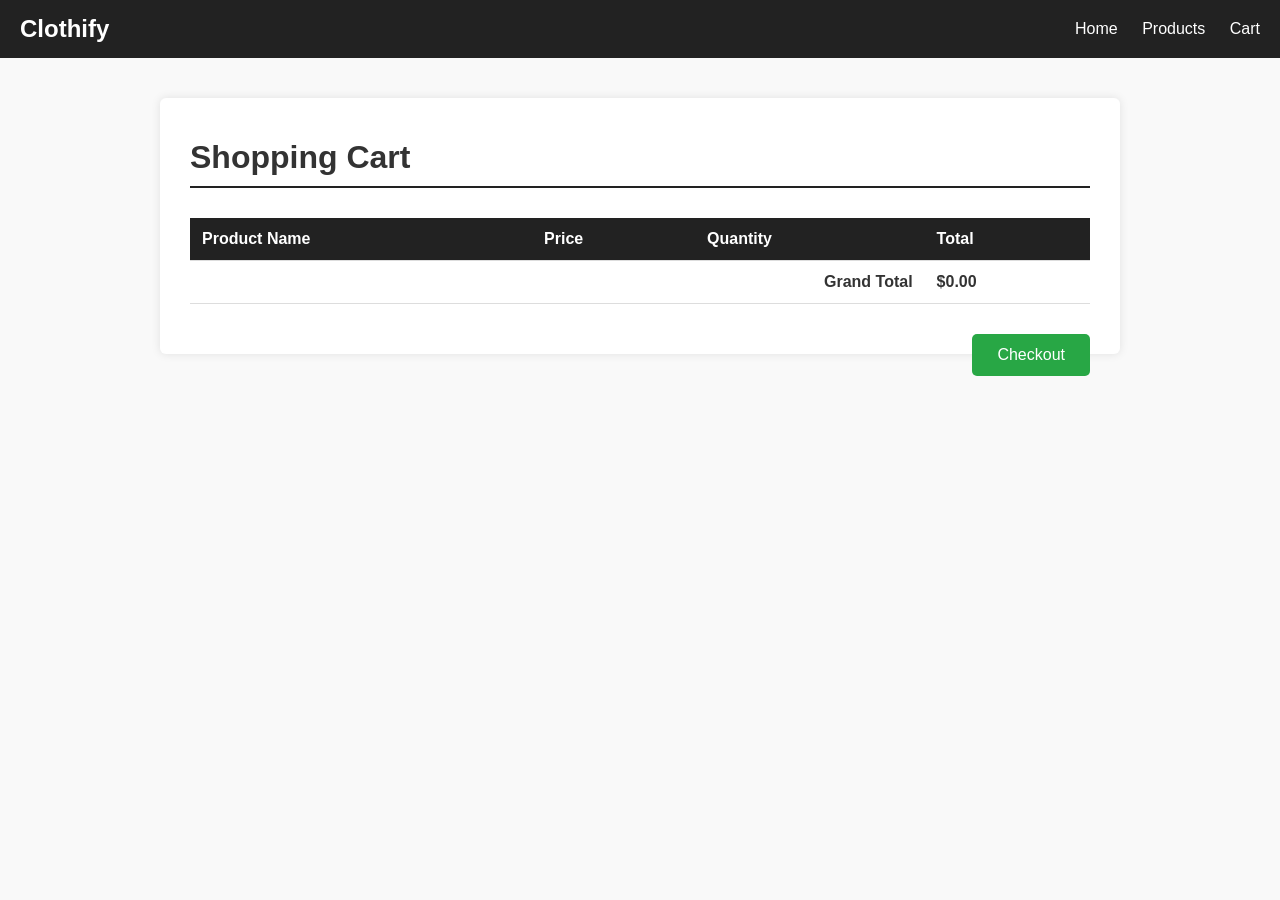
<file: cart.html>
<!DOCTYPE html>
<html lang="en">
<head>
  <meta charset="UTF-8">
  <meta name="viewport" content="width=device-width, initial-scale=1.0">
  <title>Shopping Cart</title>
  <style>
    body {
      font-family: Arial, sans-serif;
      margin: 0;
      padding: 0;
      background: #f9f9f9;
      color: #333;
    }
    header {
      background-color: #222;
      color: white;
      padding: 15px 20px;
      display: flex;
      align-items: center;
      justify-content: space-between;
    }
    .logo {
      font-size: 1.5rem;
      font-weight: bold;
    }
    nav a {
      color: white;
      text-decoration: none;
      margin-left: 20px;
    }
    nav a:hover {
      color: #ffd700;
    }
    main {
      max-width: 900px;
      margin: 40px auto;
      background: white;
      padding: 20px 30px;
      box-shadow: 0 0 10px rgba(0,0,0,0.1);
      border-radius: 6px;
    }
    h1 {
      margin-bottom: 30px;
      border-bottom: 2px solid #222;
      padding-bottom: 10px;
    }
    table {
      width: 100%;
      border-collapse: collapse;
      margin-bottom: 30px;
    }
    table thead {
      background: #222;
      color: white;
    }
    table th, table td {
      padding: 12px;
      text-align: left;
      border-bottom: 1px solid #ddd;
    }
    .checkout-btn {
      background-color: #28a745;
      color: white;
      border: none;
      padding: 12px 25px;
      border-radius: 5px;
      font-size: 1rem;
      cursor: pointer;
      float: right;
    }
    .checkout-btn:hover {
      background-color: #218838;
    }
  </style>
</head>
<body>
  <header>
    <div class="logo">Clothify</div>
    <nav>
      <a href="index.html">Home</a>
      <a href="products.html">Products</a>
      <a href="cart.html">Cart</a>
    </nav>
  </header>

  <main>
    <h1>Shopping Cart</h1>
    <table>
      <thead>
        <tr>
          <th>Product Name</th>
          <th>Price</th>
          <th>Quantity</th>
          <th>Total</th>
        </tr>
      </thead>
      <tbody id="cart-items">
        <!-- Items will load dynamically -->
      </tbody>
    </table>
    <button class="checkout-btn">Checkout</button>
  </main>

  <script>
    let cart = JSON.parse(localStorage.getItem("cart")) || [];
    const cartTable = document.getElementById("cart-items");

    function renderCart() {
      cartTable.innerHTML = "";
      let totalAmount = 0;

      cart.forEach((item, index) => {
        const row = document.createElement("tr");
        const itemTotal = item.price * item.quantity;
        totalAmount += itemTotal;

        row.innerHTML = `
          <td>${item.name}</td>
          <td>$${item.price.toFixed(2)}</td>
          <td>
            <input type="number" min="1" value="${item.quantity}" onchange="updateQuantity(${index}, this.value)">
          </td>
          <td>$${itemTotal.toFixed(2)}</td>
        `;
        cartTable.appendChild(row);
      });

      const totalRow = document.createElement("tr");
      totalRow.innerHTML = `
        <td colspan="3" style="text-align:right;font-weight:bold;">Grand Total</td>
        <td style="font-weight:bold;">$${totalAmount.toFixed(2)}</td>
      `;
      cartTable.appendChild(totalRow);
    }

    function updateQuantity(index, newQty) {
      cart[index].quantity = parseInt(newQty);
      localStorage.setItem("cart", JSON.stringify(cart));
      renderCart();
    }

    document.querySelector(".checkout-btn").addEventListener("click", () => {
      if (cart.length === 0) {
        alert("Your cart is empty!");
      } else {
        alert("Thank you for your purchase!");
        localStorage.removeItem("cart");
        cart = [];
        renderCart();
      }
    });

    renderCart();
  </script>
</body>
</html>
</file>
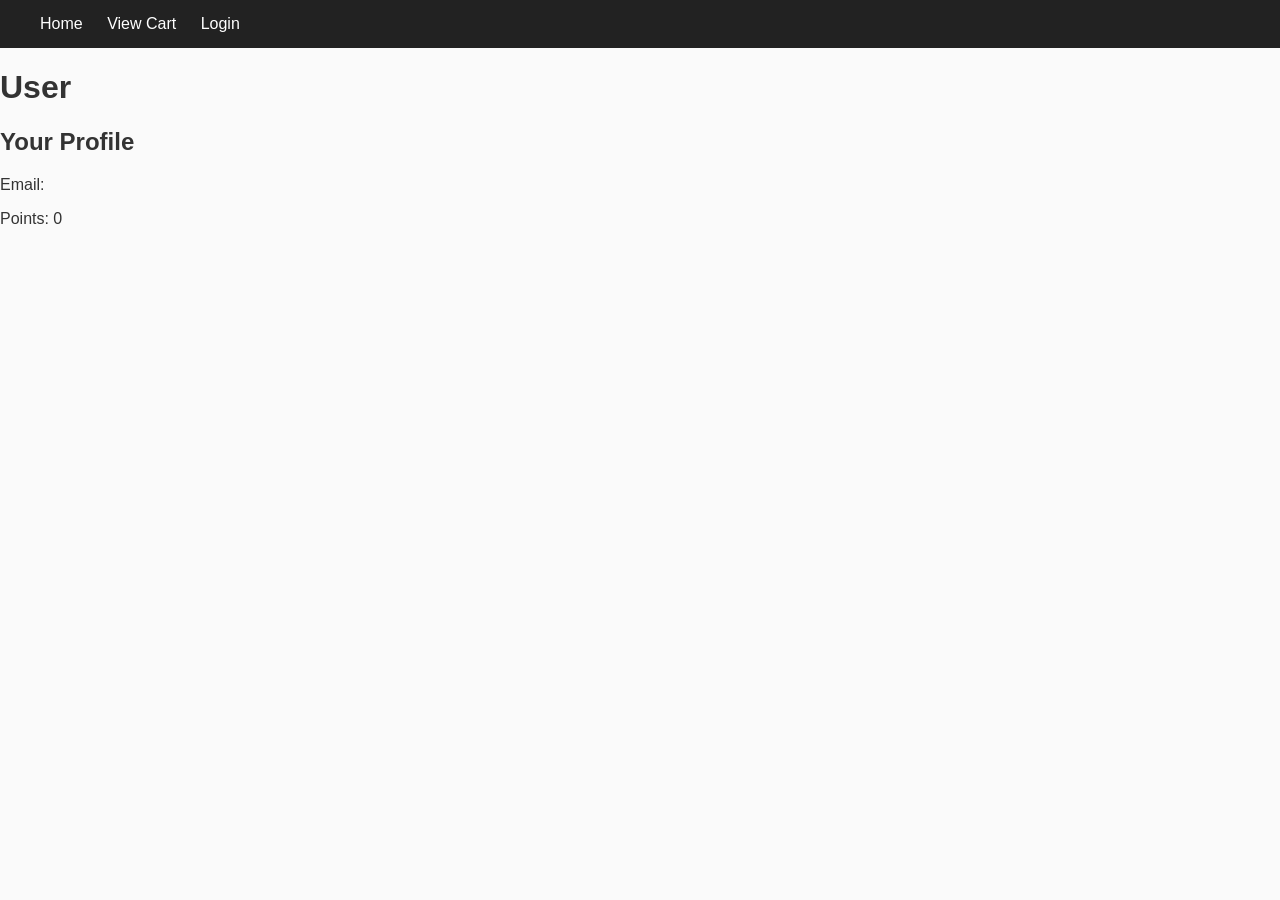
<file: dashboard.html>
<!DOCTYPE html>
<html lang="en">
<head>
  <meta charset="UTF-8">
  <meta name="viewport" content="width=device-width, initial-scale=1.0">
  <title>Dashboard</title>
  <link rel="stylesheet" href="style.css">
</head>
<body>
  <header class="header">
    <nav class="nav">
      <a href="index.html">Home</a>
      <a href="cart.html">View Cart</a>
      <a href="login.html">Login</a>
    </nav>
  </header>
  <main>
    <div class="dashboard-container">
      <h1><span id="username"></span></h1>

      <section id="profile">
        <h2>Your Profile</h2>
        <p>Email: <span id="userEmail"></span></p>
        <p>Points: <span id="userPoints"></span></p>
      </section>
    </div>
  </main>
  <script>
    // Retrieve loggedInUser from localStorage
    const user = JSON.parse(localStorage.getItem('loggedInUser') || 'null');

    // Fill in user info
    document.getElementById('username').textContent = user && user.username ? user.username : 'User';
    document.getElementById('userEmail').textContent = user && user.email ? user.email : '';
    document.getElementById('userPoints').textContent = user && typeof user.points !== 'undefined' ? user.points : '0';
  </script>
</body>
</html>
</file>
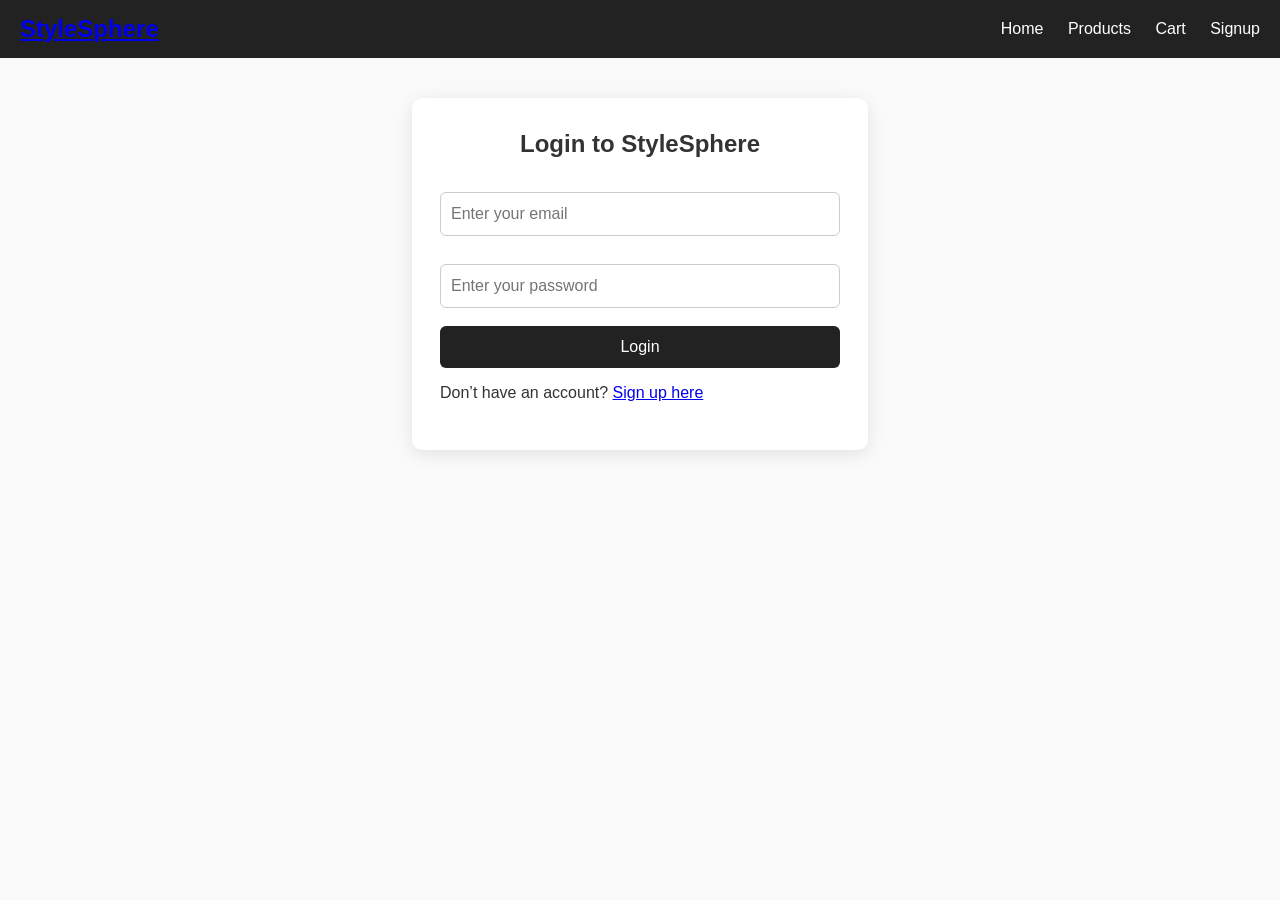
<file: login.html>
<!DOCTYPE html>
<html lang="en">
<head>
  <meta charset="UTF-8">
  <meta name="viewport" content="width=device-width, initial-scale=1.0">
  <title>Login - StyleSphere</title>
  <link rel="stylesheet" href="style.css">
</head>
<body>
  <header>
    <div class="logo"><a href="index.html">StyleSphere</a></div>
    <nav>
      <a href="index.html">Home</a>
      <a href="products.html">Products</a>
      <a href="cart.html">Cart</a>
      <a href="signup.html">Signup</a>
    </nav>
  </header>

  <main class="form-container">
    <h2>Login to StyleSphere</h2>
    <form id="loginForm">
      <input type="email" id="loginEmail" placeholder="Enter your email" required>
      <input type="password" id="loginPassword" placeholder="Enter your password" required>
      <button type="submit" class="btn">Login</button>
    </form>
    <p>Don’t have an account? <a href="signup.html">Sign up here</a></p>
  </main>

  <script src="auth.js"></script>
</body>
</html>
</file>
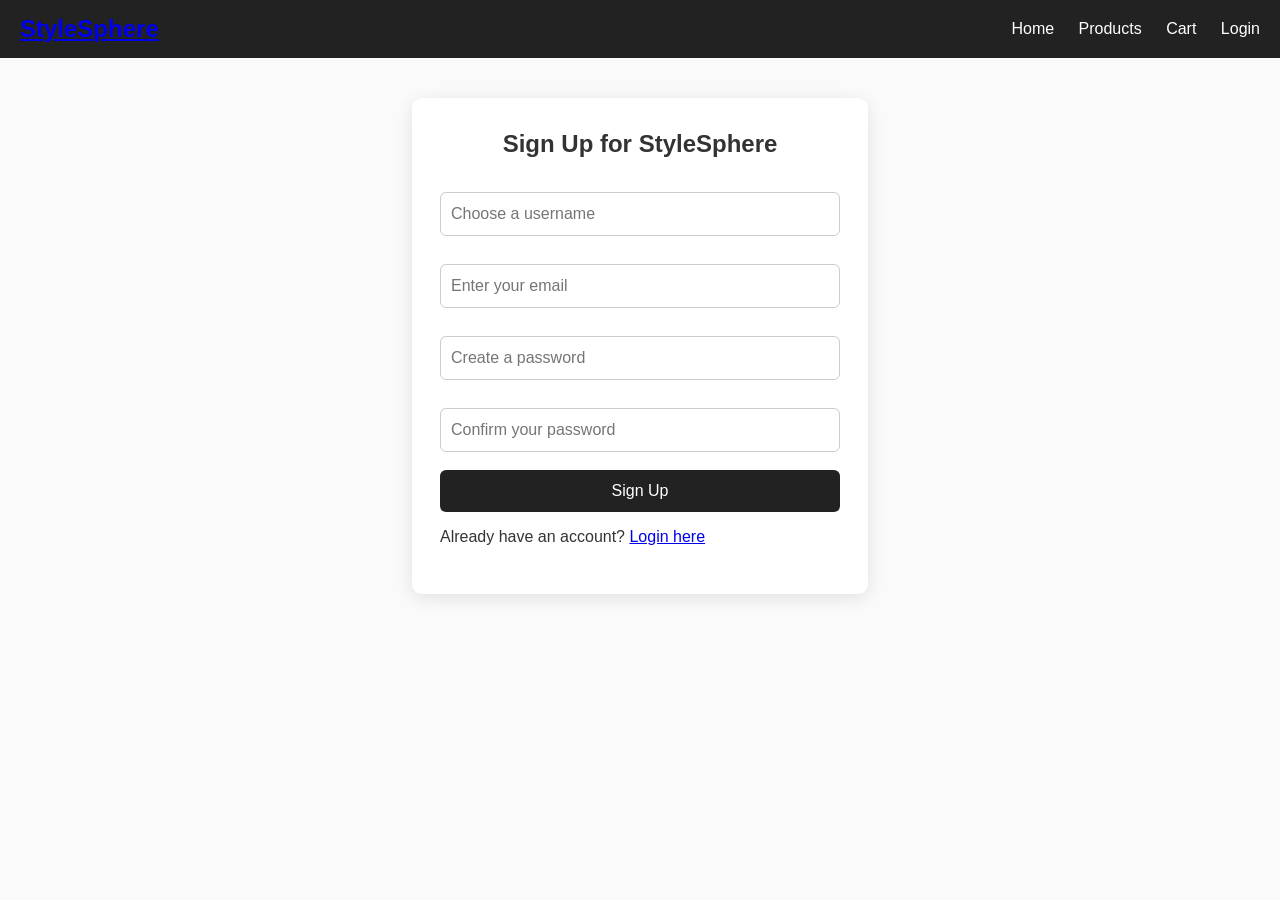
<file: signup.html>
<!DOCTYPE html>
<html lang="en">
<head>
  <meta charset="UTF-8">
  <meta name="viewport" content="width=device-width, initial-scale=1.0">
  <title>Sign Up - StyleSphere</title>
  <link rel="stylesheet" href="style.css">
</head>
<body>
  <header>
    <div class="logo"><a href="index.html">StyleSphere</a></div>
    <nav>
      <a href="index.html">Home</a>
      <a href="products.html">Products</a>
      <a href="cart.html">Cart</a>
      <a href="login.html">Login</a>
    </nav>
  </header>

  <main class="form-container">
    <h2>Sign Up for StyleSphere</h2>
    <form id="signupForm">
      <input type="text" id="username" placeholder="Choose a username" required>
      <input type="email" id="email" placeholder="Enter your email" required>
      <input type="password" id="password" placeholder="Create a password" required>
      <input type="password" id="confirmPassword" placeholder="Confirm your password" required>
      <button type="submit" class="btn">Sign Up</button>
    </form>
    <p>Already have an account? <a href="login.html">Login here</a></p>
  </main>

  <script src="auth.js"></script>
</body>
</html>
</file>
<file: style.css>
/* General Reset */
body {
  margin: 0;
  padding: 0;
  font-family: Arial, sans-serif;
  background: #fafafa;
  color: #333;
}

/* Header */
header {
  background: #222;
  color: #fff;
  padding: 15px 20px;
  display: flex;
  align-items: center;
  justify-content: space-between;
}
header .logo {
  font-size: 1.5rem;
  font-weight: bold;
}
nav a {
  color: #fff;
  text-decoration: none;
  margin-left: 20px;
}
nav a:hover {
  color: #ffd700;
}

/* Hero Section */
.hero {
  background: linear-gradient(90deg, #e3ffe6 0%, #f5f7fa 100%);
  padding: 60px 20px;
  text-align: center;
}
.hero h1 {
  font-size: 2.5rem;
  margin-bottom: 20px;
}
.hero p {
  font-size: 1.2rem;
  color: #555;
}

/* Product Cards */
.product-list, .product-grid {
  display: flex;
  flex-wrap: wrap;
  justify-content: center;
  gap: 30px;
}
.product-card {
  background: #fff;
  border-radius: 8px;
  box-shadow: 0 2px 8px rgba(0,0,0,0.08);
  padding: 20px;
  width: 260px;
  text-align: center;
}
.product-card img {
  width: 180px;
  height: 180px;
  object-fit: cover;
  border-radius: 6px;
}
.product-card h3, .product-name {
  margin: 15px 0 10px;
  font-size: 1.2rem;
}
.product-card p, .product-price {
  margin-bottom: 15px;
  font-size: 1rem;
  color: #333;
}
.buy-btn, .add-to-cart {
  background: #222;
  color: #fff;
  border: none;
  padding: 10px 20px;
  border-radius: 5px;
  cursor: pointer;
  transition: 0.2s;
}
.buy-btn:hover, .add-to-cart:hover {
  background: #ffd700;
  color: #222;
}

/* Cart Table */
table {
  width: 100%;
  border-collapse: collapse;
  margin-bottom: 30px;
}
table thead {
  background: #222;
  color: #fff;
}
table th, table td {
  padding: 12px;
  border-bottom: 1px solid #ddd;
}
.checkout-btn {
  background-color: #28a745;
  color: white;
  border: none;
  padding: 12px 25px;
  border-radius: 5px;
  font-size: 1rem;
  cursor: pointer;
  float: right;
}
.checkout-btn:hover {
  background-color: #218838;
}
.form-container {
  max-width: 400px;
  margin: 40px auto;
  background: #fff;
  padding: 32px 28px;
  border-radius: 10px;
  box-shadow: 0 4px 18px rgba(0,0,0,0.10);
}
.form-container h2 {
  text-align: center;
  margin-bottom: 24px;
  margin-top: 0;
}
.form-container input[type="text"],
.form-container input[type="email"],
.form-container input[type="password"] {
  width: 100%;
  padding: 12px 10px;
  margin: 10px 0 18px 0;
  border: 1px solid #ccc;
  border-radius: 6px;
  box-sizing: border-box;
  font-size: 1rem;
}
.form-container .btn {
  width: 100%;
  background: #222;
  color: #fff;
  padding: 12px 0;
  border: none;
  border-radius: 6px;
  font-size: 1rem;
  cursor: pointer;
  transition: background 0.2s, color 0.2s;
}
.form-container .btn:hover {
  background: #ffd700;
  color: #222;
}
.product-detail {
  display: flex;
  gap: 40px;
  max-width: 900px;
  margin: 50px auto;
  background: #fff;
  border-radius: 10px;
  box-shadow: 0 4px 18px rgba(0,0,0,0.10);
  padding: 38px 34px;
}
.product-image {
  flex: 1;
  display: flex;
  align-items: center;
  justify-content: center;
}
.product-image img {
  width: 340px;
  height: 340px;
  object-fit: cover;
  border-radius: 8px;
  box-shadow: 0 2px 8px rgba(0,0,0,0.08);
}
.product-info {
  flex: 2;
  display: flex;
  flex-direction: column;
  justify-content: flex-start;
}
.product-info h2 {
  font-size: 2rem;
  margin-bottom: 18px;
}
.product-info .product-price {
  font-size: 1.3rem;
  color: #28a745;
  font-weight: bold;
  margin-bottom: 16px;
}
.product-info p {
  color: #444;
  font-size: 1.1rem;
  margin-bottom: 22px;
}
.tags {
  margin-bottom: 18px;
}
.tag {
  display: inline-block;
  background: #e3ffe6;
  color: #228b22;
  font-size: 0.93rem;
  border-radius: 4px;
  padding: 4px 11px;
  margin-right: 9px;
  margin-bottom: 5px;
}
/* Reuse .add-to-cart button styling for consistency */
.product-info .add-to-cart {
  background: #222;
  color: #fff;
  border: none;
  padding: 10px 20px;
  border-radius: 5px;
  cursor: pointer;
  transition: 0.2s;
  font-size: 1rem;
  margin-top: 18px;
  width: fit-content;
}
.product-info .add-to-cart:hover {
  background: #ffd700;
  color: #222;
}
</file>
